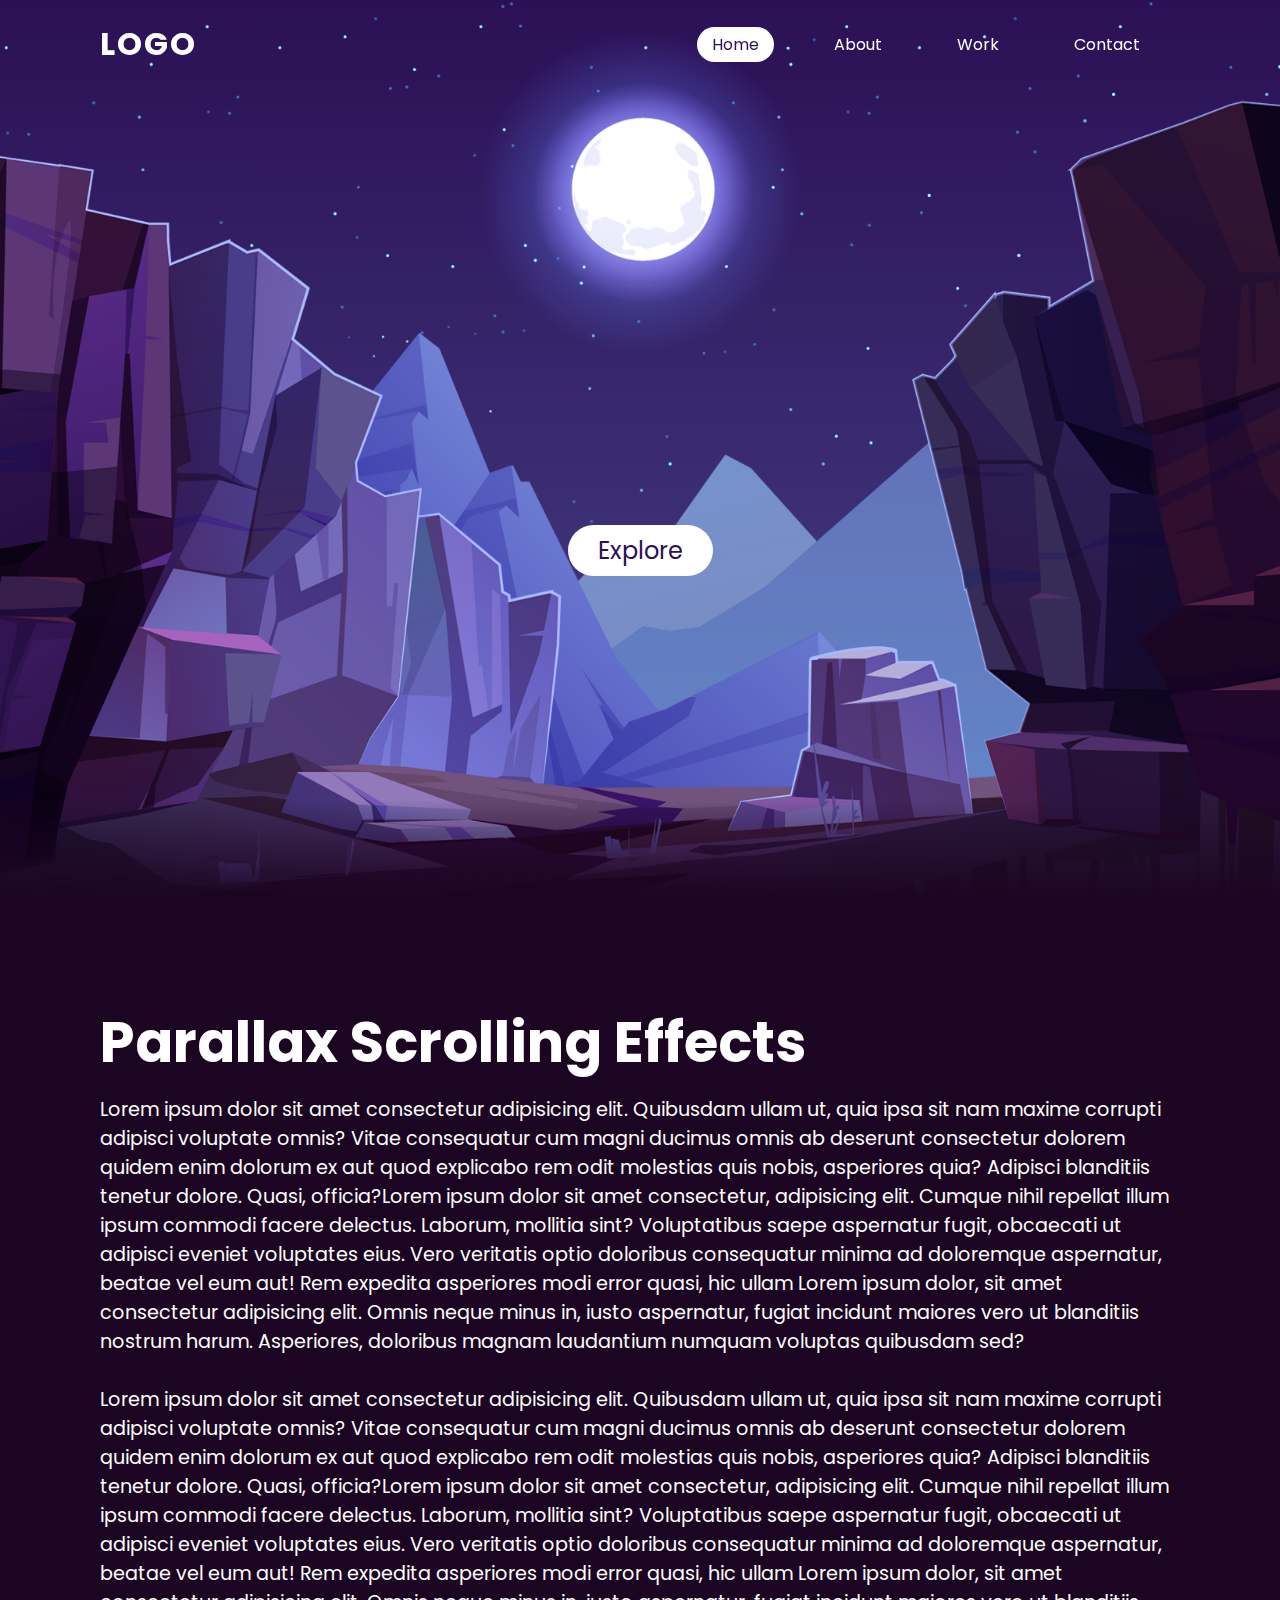
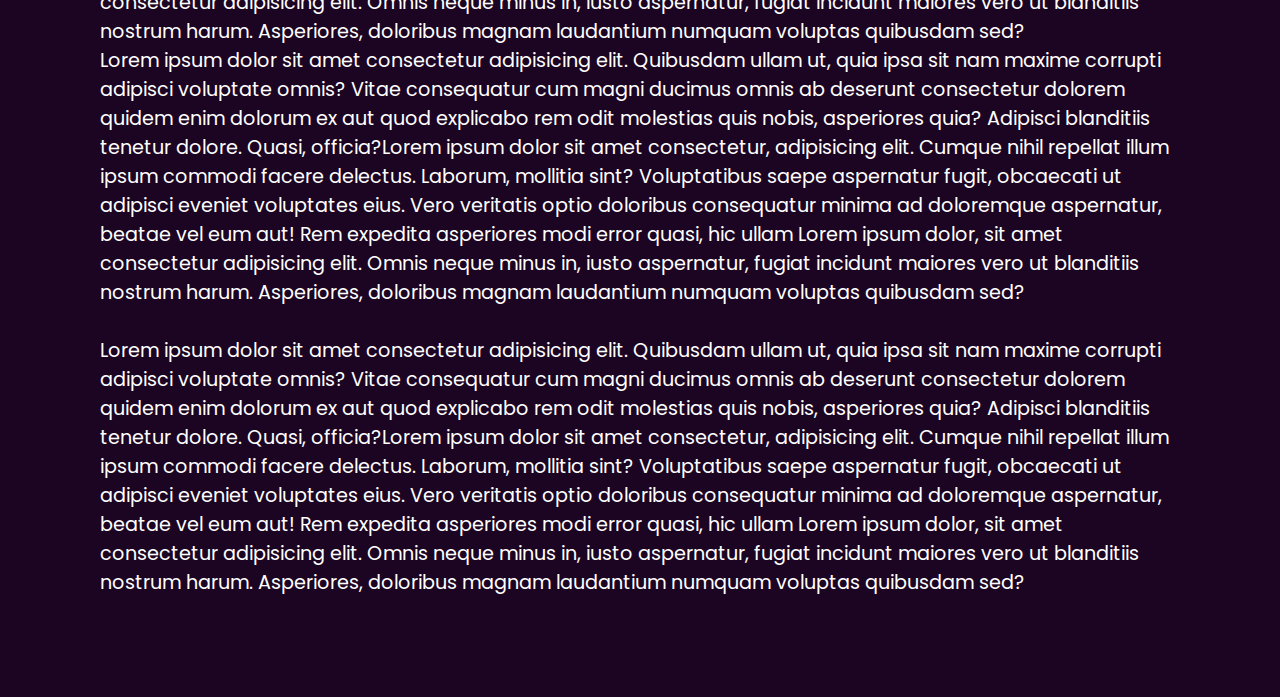
<file: Parallax Website/index.html>
<!DOCTYPE html>
<html lang="en">
<head>
    <meta charset="UTF-8">
    <meta name="viewport" content="width=device-width, initial-scale=1.0">
    <title>Parallax Scrolling Website | Vanilla Javascript</title>
    <link rel="stylesheet" type="text/css" href="style.css">
</head>
<body>
    <header>
        <a href="#" class="logo">Logo</a>
            <ul>
                <li><a href="#" class="active">Home</a></li>
                <li><a href="#">About</a></li>
                <li><a href="#">Work</a></li>
                <li><a href="#">Contact</a></li>
            </ul>

    </header>
    <section>
        <img src="stars.png" id="stars">
        <img src="moon.png" id="moon">
        <img src="mountains_behind.png" id="back_mountain">
        <h2 id ="text">Moon Light</h2>
        <a href="#sec" id="btn">Explore</a>
        <img src="mountains_front.png"  id="front_mountain">
    </section>
    <div class="sec" id ="sec">
        <h2>Parallax Scrolling Effects</h2>
        <p>Lorem ipsum dolor sit amet consectetur adipisicing elit. Quibusdam ullam ut, quia ipsa sit nam maxime corrupti adipisci voluptate omnis? Vitae consequatur cum magni ducimus omnis ab deserunt consectetur dolorem quidem enim dolorum ex aut quod explicabo rem odit molestias quis nobis, asperiores quia? Adipisci blanditiis tenetur dolore. Quasi, officia?Lorem ipsum dolor sit amet consectetur, adipisicing elit. Cumque nihil repellat illum ipsum commodi facere delectus. Laborum, mollitia sint? Voluptatibus saepe aspernatur fugit, obcaecati ut adipisci eveniet voluptates eius. Vero veritatis optio doloribus consequatur minima ad doloremque aspernatur, beatae vel eum aut! Rem expedita asperiores modi error quasi, hic ullam Lorem ipsum dolor, sit amet consectetur adipisicing elit. Omnis neque minus in, iusto aspernatur, fugiat incidunt maiores vero ut blanditiis nostrum harum. Asperiores, doloribus magnam laudantium numquam voluptas quibusdam sed?<br><br>Lorem ipsum dolor sit amet consectetur adipisicing elit. Quibusdam ullam ut, quia ipsa sit nam maxime corrupti adipisci voluptate omnis? Vitae consequatur cum magni ducimus omnis ab deserunt consectetur dolorem quidem enim dolorum ex aut quod explicabo rem odit molestias quis nobis, asperiores quia? Adipisci blanditiis tenetur dolore. Quasi, officia?Lorem ipsum dolor sit amet consectetur, adipisicing elit. Cumque nihil repellat illum ipsum commodi facere delectus. Laborum, mollitia sint? Voluptatibus saepe aspernatur fugit, obcaecati ut adipisci eveniet voluptates eius. Vero veritatis optio doloribus consequatur minima ad doloremque aspernatur, beatae vel eum aut! Rem expedita asperiores modi error quasi, hic ullam Lorem ipsum dolor, sit amet consectetur adipisicing elit. Omnis neque minus in, iusto aspernatur, fugiat incidunt maiores vero ut blanditiis nostrum harum. Asperiores, doloribus magnam laudantium numquam voluptas quibusdam sed?</p>
        <p>Lorem ipsum dolor sit amet consectetur adipisicing elit. Quibusdam ullam ut, quia ipsa sit nam maxime corrupti adipisci voluptate omnis? Vitae consequatur cum magni ducimus omnis ab deserunt consectetur dolorem quidem enim dolorum ex aut quod explicabo rem odit molestias quis nobis, asperiores quia? Adipisci blanditiis tenetur dolore. Quasi, officia?Lorem ipsum dolor sit amet consectetur, adipisicing elit. Cumque nihil repellat illum ipsum commodi facere delectus. Laborum, mollitia sint? Voluptatibus saepe aspernatur fugit, obcaecati ut adipisci eveniet voluptates eius. Vero veritatis optio doloribus consequatur minima ad doloremque aspernatur, beatae vel eum aut! Rem expedita asperiores modi error quasi, hic ullam Lorem ipsum dolor, sit amet consectetur adipisicing elit. Omnis neque minus in, iusto aspernatur, fugiat incidunt maiores vero ut blanditiis nostrum harum. Asperiores, doloribus magnam laudantium numquam voluptas quibusdam sed?<br><br>Lorem ipsum dolor sit amet consectetur adipisicing elit. Quibusdam ullam ut, quia ipsa sit nam maxime corrupti adipisci voluptate omnis? Vitae consequatur cum magni ducimus omnis ab deserunt consectetur dolorem quidem enim dolorum ex aut quod explicabo rem odit molestias quis nobis, asperiores quia? Adipisci blanditiis tenetur dolore. Quasi, officia?Lorem ipsum dolor sit amet consectetur, adipisicing elit. Cumque nihil repellat illum ipsum commodi facere delectus. Laborum, mollitia sint? Voluptatibus saepe aspernatur fugit, obcaecati ut adipisci eveniet voluptates eius. Vero veritatis optio doloribus consequatur minima ad doloremque aspernatur, beatae vel eum aut! Rem expedita asperiores modi error quasi, hic ullam Lorem ipsum dolor, sit amet consectetur adipisicing elit. Omnis neque minus in, iusto aspernatur, fugiat incidunt maiores vero ut blanditiis nostrum harum. Asperiores, doloribus magnam laudantium numquam voluptas quibusdam sed?</p>
    </div>
    <script>
        let stars = document.getElementById('stars');
        let moon = document.getElementById('moon');
        let mountains_behind = document.getElementById('back_mountain');
        let text = document.getElementById('text');
        let btn = document.getElementById('btn');
        let mountains_front = document.getElementById('front_mountain');
        let header = document.querySelector('header');

        window.addEventListener('scroll', function()
        {
            let value = window.scrollY;
            stars.style.left = value * 0.25 + 'px';
            moon.style.top = value * 1.05 + 'px';
            mountains_behind.style.top = value * 0.5 + 'px';
            mountains_front.style.top = value * 0 + 'px';
            text.style.marginRight = value * 4 + 'px';
            text.style.marginTop = value * 1.5 + 'px';
            btn.style.marginTop = value * 1.5 + 'px';
            header.style.Top = value * 0.5 + 'px';
        })
    </script>
    
</body>
</html>
</file>
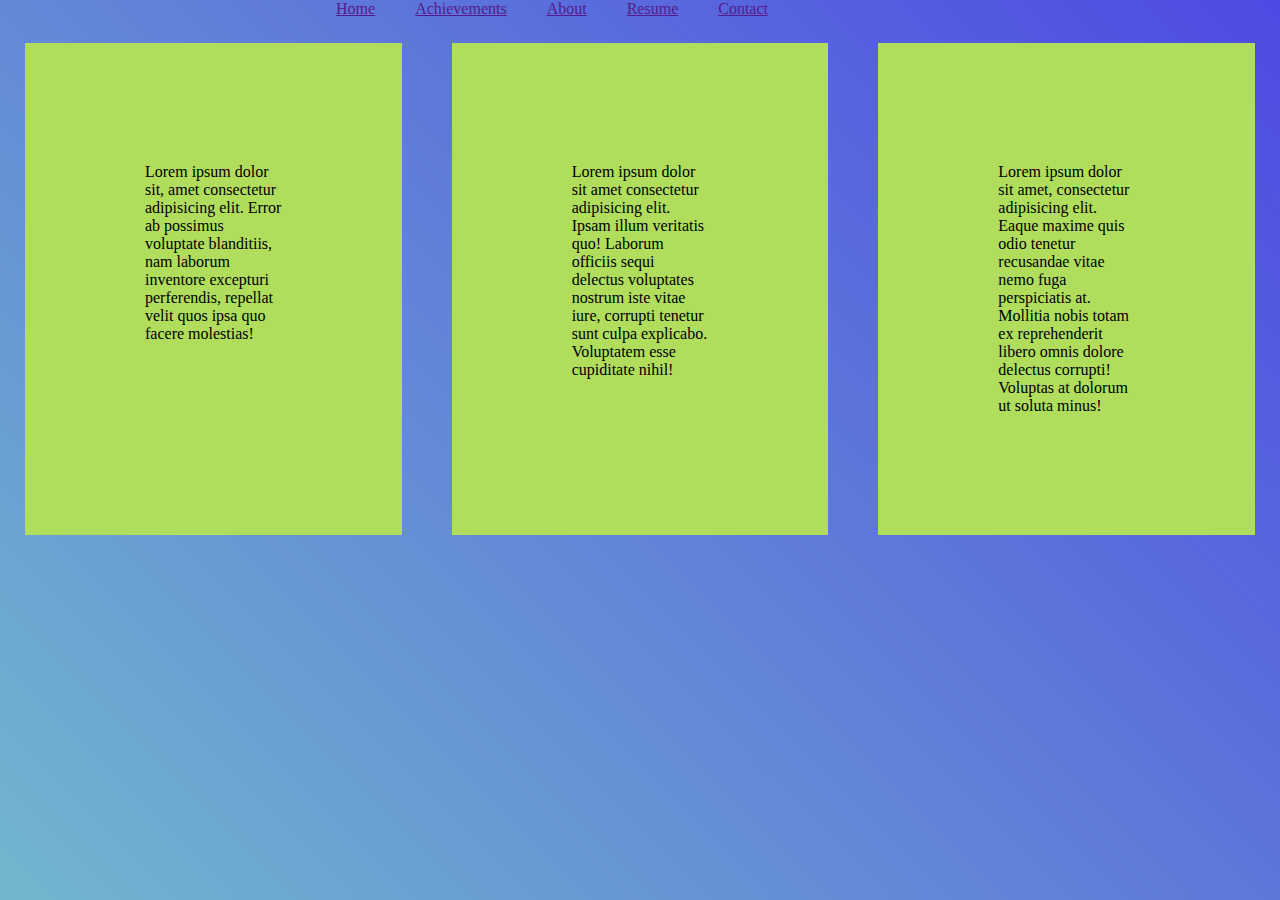
<file: PortFolio/index.html>
<!DOCTYPE html>
<html lang="en">
<head>
    <meta charset="UTF-8">
    <meta name="viewport" content="width=device-width, initial-scale=1.0">
    <title>Sagar-Portfolio-webpage</title>
    <link rel="stylesheet" href="style.css">
</head>
<body>
    <header>
        
    </header>
    <main>
        <div class="nav">
            <a href="">Home</a>
            <a href="">Achievements</a>
            <a href="">About</a>
            <a href="">Resume</a>
            <a href="">Contact</a>
        </div>
        <div class="container">
            <div for id = box1>
                <p>Lorem ipsum dolor sit, amet consectetur adipisicing elit. Error ab possimus voluptate blanditiis, nam laborum inventore excepturi perferendis, repellat velit quos ipsa quo facere molestias!</p>
            </div>
            <div for id = box2>
                <p>Lorem ipsum dolor sit amet consectetur adipisicing elit. Ipsam illum veritatis quo! Laborum officiis sequi delectus voluptates nostrum iste vitae iure, corrupti tenetur sunt culpa explicabo. Voluptatem esse cupiditate nihil!</p>
            </div>
            <div for id = box3>
                <p>Lorem ipsum dolor sit amet, consectetur adipisicing elit. Eaque maxime quis odio tenetur recusandae vitae nemo fuga perspiciatis at. Mollitia nobis totam ex reprehenderit libero omnis dolore delectus corrupti! Voluptas at dolorum ut soluta minus!</p>
            </div>
        </div>
    </main>
    <footer>

    </footer>
</body>
</html>
</file>
<file: Parallax Website/style.css>
@import url('https://fonts.googleapis.com/css?family=Poppins:300,400,500,600,700,800,900&display=swap');

*{
    margin: 0;
    padding: 0;
    box-sizing: border-box;
    font-family: 'poppins',sans-serif;
    scroll-behavior: smooth;
}

body{
    min-height: 100vh;
    background: linear-gradient(#2b1055,#7597de);
    overflow-x: hidden;
}

header{
    position: absolute;
    top: 0;
    left: 0;
    width: 100%;
    padding: 20px 100px;
    display: flex;
    justify-content: space-between;
    align-items: center;
    z-index: 10000;
}

header .logo{
    color: #fff;
    font-weight: 700;
    text-decoration: none;
    font-size: 2em;
    text-transform: uppercase;
    letter-spacing: 2px;
}

header ul{
    display: flex;
    justify-content: center;
    align-items: center;
}

header ul li{
    list-style: none;
    margin-left: 20px;
    margin-right:25px ;
}

header ul li a{
    text-decoration: none;
    padding: 6px 15px;
    color: white;
    border-radius: 20px;
}

header ul li a:hover,
header ul li a.active
{   background-color: white;
    color: #2b1055;   
}

section
{
    position: relative;
    width: 100%;
    height: 100vh;
    padding:100px;
    display: flex;
    justify-content: center;
    align-items: center;
    overflow: hidden;
}
section::before
{
    content:'';
    position: absolute;
    bottom: 0;
    width: 100%;
    height: 100px;
    background: linear-gradient(to top,#1c0522,transparent);
    z-index: 1000;
}
section img
{   position: absolute;
    top: 0;
    left: 0;
    width: 100%;
    height: 100%;
    object-fit: cover;
    pointer-events: none;
}


section img#moon
{
    mix-blend-mode: screen;
}
section img#front_mountain
{
    z-index: 10;
    
}

#text{
    position: absolute;
    right: -350px;
    color: #fff;
    white-space: nowrap;
    font-size: 7.5vw;
    z-index: 9;
   
}

#btn
{
    text-decoration: none;
    display: inline-block ;
    padding: 8px 30px;
    border-radius: 40px;
    background-color: #fff;
    color: #2b1055;
    font-size: 1.5em;
    transform:translateY(100px) ;
}

.sec
{
    position: relative;
    padding: 100px;
    background:#1c0522;
}

.sec h2
{
    font-size: 3.5em;
    margin-bottom: 10px;
    color: #fff;
}

.sec p
{
    font-size: 1.2em;
    color: #fff;
}
</file>
<file: PortFolio/style.css>
*{
    padding: 0;
    margin: 0;
   
}

body,html{
    height: 100%;
    width: 100%;
    background:linear-gradient(45deg,rgb(114, 183, 206),rgb(78, 73, 227));
    box-sizing: border-box;
}

.nav{
    color: aliceblue;
    text-align: end;
    display: flex;
    justify-content: end;
    gap: 40px;
    margin-right: 40%; 
    
}

#box1,#box2,#box3{
    padding: 120px;
    margin: 25px;
    background: rgb(176, 221, 92);
    width: 25%;
   
}

.container{
    position: relative;
    display: flex;
    
}
</file>
